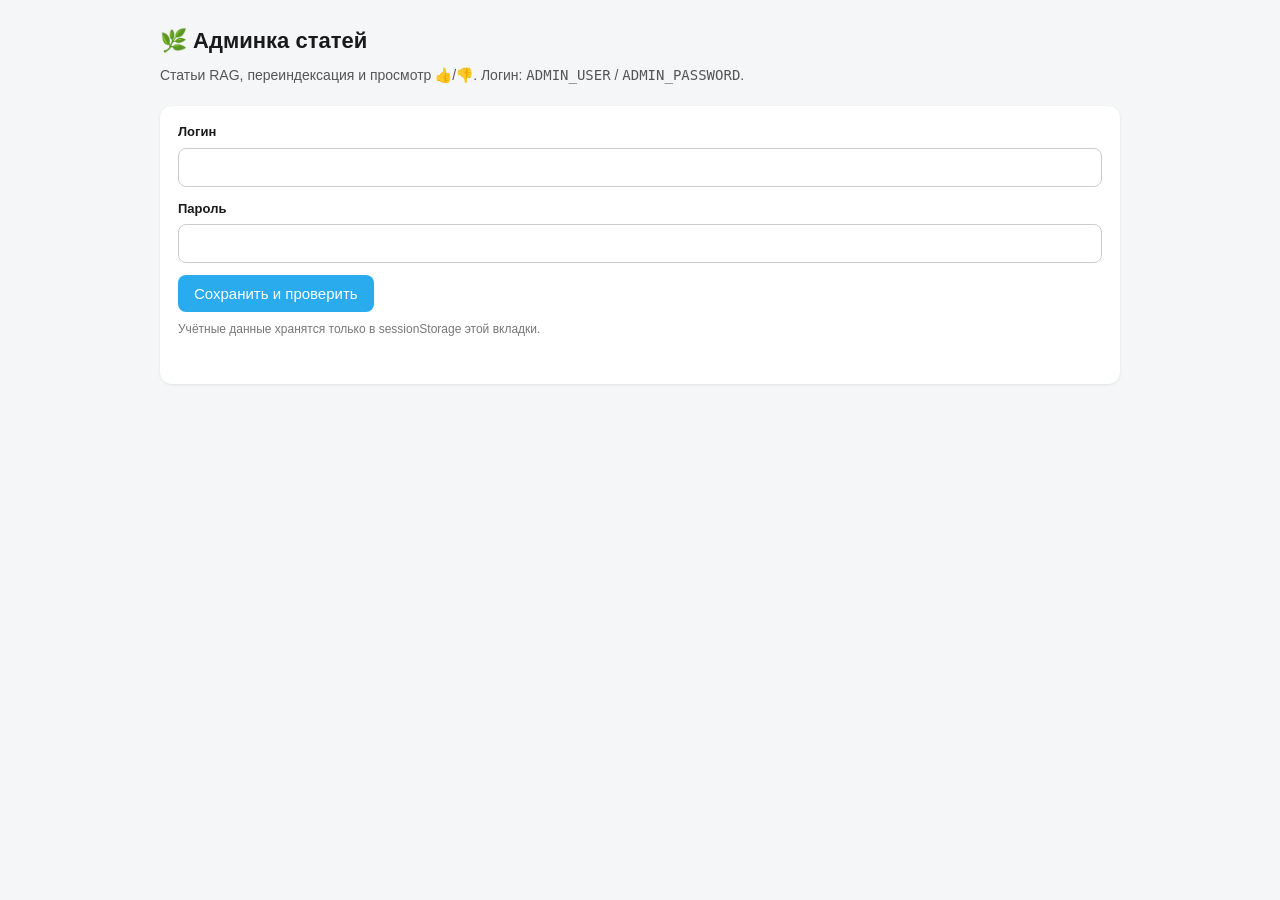
<file: webapp/admin.html>
<!DOCTYPE html>
<html lang="ru">
<head>
    <meta charset="UTF-8">
    <meta name="viewport" content="width=device-width, initial-scale=1.0">
    <title>Админка — статьи RAG</title>
    <style>
        * { box-sizing: border-box; margin: 0; padding: 0; }
        body {
            font-family: -apple-system, BlinkMacSystemFont, 'Segoe UI', Roboto, sans-serif;
            background: #f4f6f8;
            color: #1a1a1a;
            line-height: 1.5;
            padding: 24px 16px 48px;
        }
        .wrap { max-width: 960px; margin: 0 auto; }
        h1 { font-size: 22px; margin-bottom: 8px; }
        .hint { color: #555; font-size: 14px; margin-bottom: 20px; }
        .card {
            background: #fff;
            border-radius: 12px;
            padding: 16px 18px;
            margin-bottom: 16px;
            box-shadow: 0 1px 3px rgba(0,0,0,.08);
        }
        label { display: block; font-size: 13px; font-weight: 600; margin-bottom: 6px; }
        input[type=text], input[type=password], select {
            width: 100%;
            padding: 10px 12px;
            border: 1px solid #ccc;
            border-radius: 8px;
            font-size: 15px;
            margin-bottom: 12px;
        }
        input[type=file] { margin-bottom: 12px; }
        button {
            background: #2aabee;
            color: #fff;
            border: none;
            border-radius: 8px;
            padding: 10px 16px;
            font-size: 15px;
            cursor: pointer;
        }
        button.secondary { background: #6c757d; }
        button:disabled { opacity: .55; cursor: not-allowed; }
        .row { display: flex; gap: 10px; flex-wrap: wrap; align-items: center; }
        ul { margin-top: 10px; padding-left: 20px; }
        li { margin-bottom: 4px; font-size: 14px; }
        .status { font-size: 14px; margin-top: 10px; min-height: 20px; }
        .status.ok { color: #198754; }
        .status.err { color: #c0392b; }
        .login-note { font-size: 12px; color: #777; margin-top: 8px; }
        h2 { font-size: 17px; margin-bottom: 10px; }
        .fb-summary { font-size: 14px; color: #444; margin-bottom: 12px; }
        .fb-table-wrap { overflow-x: auto; }
        table.fb-table {
            width: 100%;
            border-collapse: collapse;
            font-size: 13px;
        }
        .fb-table th, .fb-table td {
            border: 1px solid #e5e5e5;
            padding: 8px 10px;
            vertical-align: top;
            text-align: left;
        }
        .fb-table th { background: #f8f9fa; font-weight: 600; }
        .fb-table .rating-down { color: #c0392b; font-weight: 700; }
        .fb-table .rating-up { color: #198754; font-weight: 700; }
        .fb-meta { color: #666; font-size: 12px; white-space: nowrap; }
        .fb-text { max-width: 280px; word-break: break-word; }
        .tabs { display: flex; gap: 8px; margin-bottom: 16px; flex-wrap: wrap; }
        .tabs button { background: #e9ecef; color: #333; }
        .tabs button.active { background: #2aabee; color: #fff; }
    </style>
</head>
<body>
    <div class="wrap">
        <h1>🌿 Админка статей</h1>
        <p class="hint">Статьи RAG, переиндексация и просмотр 👍/👎. Логин: <code>ADMIN_USER</code> / <code>ADMIN_PASSWORD</code>.</p>

        <div class="card" id="loginCard">
            <label for="adminUser">Логин</label>
            <input type="text" id="adminUser" autocomplete="username">
            <label for="adminPass">Пароль</label>
            <input type="password" id="adminPass" autocomplete="current-password">
            <button type="button" id="saveLoginBtn">Сохранить и проверить</button>
            <p class="login-note">Учётные данные хранятся только в sessionStorage этой вкладки.</p>
            <div class="status" id="loginStatus"></div>
        </div>

        <div id="toolsCard" hidden>
        <div class="tabs">
            <button type="button" class="active" data-tab="articles">Статьи</button>
            <button type="button" data-tab="feedback">Обратная связь</button>
        </div>

        <div class="card tab-panel" id="tabArticles">
            <label for="cropSelect">Культура</label>
            <select id="cropSelect">
                <option value="apple">apple</option>
                <option value="pear">pear</option>
                <option value="plum">plum</option>
            </select>

            <label>Файлы в data/{crop}</label>
            <ul id="fileList"><li>—</li></ul>
            <button type="button" class="secondary" id="refreshBtn">Обновить список</button>

            <hr style="margin:16px 0;border:none;border-top:1px solid #eee">

            <label for="uploadFile">Загрузить .txt (латиница, до 2 МБ)</label>
            <input type="file" id="uploadFile" accept=".txt,text/plain">
            <button type="button" id="uploadBtn">Загрузить</button>

            <hr style="margin:16px 0;border:none;border-top:1px solid #eee">

            <p class="hint" style="margin-bottom:10px">После загрузки новых статей запустите переиндексацию RAG (может занять несколько минут).</p>
            <button type="button" id="reindexBtn">Переиндексировать RAG</button>
            <div class="status" id="actionStatus"></div>
        </div>

        <div class="card tab-panel" id="tabFeedback" hidden>
            <h2>Оценки ответов</h2>
            <p class="hint">Дизлайки помогают найти слабые ответы RAG. В логах Docker: <code>docker compose logs server | findstr RAG</code></p>
            <div class="row">
                <label for="fbRating" style="margin:0">Показать</label>
                <select id="fbRating" style="width:auto;margin:0">
                    <option value="-1" selected>только 👎</option>
                    <option value="1">только 👍</option>
                    <option value="">все</option>
                </select>
                <button type="button" class="secondary" id="fbRefreshBtn">Обновить</button>
            </div>
            <p class="fb-summary" id="fbSummary">—</p>
            <div class="fb-table-wrap">
                <table class="fb-table">
                    <thead>
                        <tr>
                            <th>Дата</th>
                            <th>Оц.</th>
                            <th>Культура</th>
                            <th>Вопрос</th>
                            <th>Ответ</th>
                            <th>ID</th>
                        </tr>
                    </thead>
                    <tbody id="fbTableBody">
                        <tr><td colspan="6">Нет данных</td></tr>
                    </tbody>
                </table>
            </div>
            <div class="status" id="fbStatus"></div>
        </div>
        </div>
    </div>

    <script>
        const STORAGE_KEY = 'garden_admin_basic';

        function getCreds() {
            try {
                var raw = sessionStorage.getItem(STORAGE_KEY);
                if (!raw) return null;
                return JSON.parse(raw);
            } catch (e) {
                return null;
            }
        }

        function authHeader() {
            var c = getCreds();
            if (!c || !c.user) return null;
            return 'Basic ' + btoa(unescape(encodeURIComponent(c.user + ':' + (c.pass || ''))));
        }

        function setStatus(el, text, ok) {
            el.textContent = text || '';
            el.className = 'status' + (text ? (ok ? ' ok' : ' err') : '');
        }

        async function adminFetch(path, init) {
            var h = authHeader();
            if (!h) throw new Error('Сначала введите логин и пароль');
            var opts = init ? Object.assign({}, init) : {};
            opts.headers = Object.assign({}, opts.headers || {}, { 'Authorization': h });
            var res = await fetch('/api/admin' + path, opts);
            var txt = await res.text();
            var data;
            try { data = JSON.parse(txt); } catch (e) { throw new Error(txt.slice(0, 200)); }
            if (!res.ok) throw new Error(data.error || ('HTTP ' + res.status));
            return data;
        }

        async function checkLogin() {
            var data = await adminFetch('/status', { method: 'GET' });
            document.getElementById('toolsCard').hidden = false;
            setStatus(document.getElementById('loginStatus'), 'Подключено. data_dir: ' + (data.data_dir || '—'), true);
            await refreshFiles();
        }

        async function refreshFiles() {
            var crop = document.getElementById('cropSelect').value;
            var list = document.getElementById('fileList');
            list.innerHTML = '<li>Загрузка…</li>';
            try {
                var data = await adminFetch('/articles?crop_id=' + encodeURIComponent(crop), { method: 'GET' });
                list.innerHTML = '';
                var files = data.files || [];
                if (!files.length) {
                    list.innerHTML = '<li>(нет файлов)</li>';
                    return;
                }
                files.forEach(function(f) {
                    var li = document.createElement('li');
                    li.textContent = f;
                    list.appendChild(li);
                });
            } catch (e) {
                list.innerHTML = '<li>Ошибка: ' + e.message + '</li>';
            }
        }

        document.getElementById('saveLoginBtn').addEventListener('click', function() {
            var user = document.getElementById('adminUser').value.trim();
            var pass = document.getElementById('adminPass').value;
            if (!user || !pass) {
                setStatus(document.getElementById('loginStatus'), 'Введите логин и пароль', false);
                return;
            }
            sessionStorage.setItem(STORAGE_KEY, JSON.stringify({ user: user, pass: pass }));
            setStatus(document.getElementById('loginStatus'), 'Проверка…', true);
            checkLogin().catch(function(e) {
                setStatus(document.getElementById('loginStatus'), e.message, false);
            });
        });

        document.getElementById('refreshBtn').addEventListener('click', function() {
            refreshFiles().catch(function(e) {
                setStatus(document.getElementById('actionStatus'), e.message, false);
            });
        });

        document.getElementById('cropSelect').addEventListener('change', refreshFiles);

        document.getElementById('uploadBtn').addEventListener('click', async function() {
            var fileInput = document.getElementById('uploadFile');
            var f = fileInput.files && fileInput.files[0];
            if (!f) {
                setStatus(document.getElementById('actionStatus'), 'Выберите файл .txt', false);
                return;
            }
            var fd = new FormData();
            fd.append('crop_id', document.getElementById('cropSelect').value);
            fd.append('file', f);
            var btn = document.getElementById('uploadBtn');
            btn.disabled = true;
            try {
                var data = await adminFetch('/upload', { method: 'POST', body: fd });
                setStatus(document.getElementById('actionStatus'), 'Загружено: ' + data.filename, true);
                fileInput.value = '';
                await refreshFiles();
            } catch (e) {
                setStatus(document.getElementById('actionStatus'), e.message, false);
            } finally {
                btn.disabled = false;
            }
        });

        function switchTab(name) {
            document.querySelectorAll('.tabs button').forEach(function(b) {
                b.classList.toggle('active', b.getAttribute('data-tab') === name);
            });
            document.getElementById('tabArticles').hidden = name !== 'articles';
            document.getElementById('tabFeedback').hidden = name !== 'feedback';
            if (name === 'feedback') {
                loadFeedback().catch(function(e) {
                    setStatus(document.getElementById('fbStatus'), e.message, false);
                });
            }
        }

        document.querySelectorAll('.tabs button').forEach(function(btn) {
            btn.addEventListener('click', function() {
                switchTab(btn.getAttribute('data-tab'));
            });
        });

        function escHtml(s) {
            return String(s || '').replace(/&/g, '&amp;').replace(/</g, '&lt;').replace(/>/g, '&gt;');
        }

        function trunc(s, n) {
            s = String(s || '');
            return s.length > n ? s.slice(0, n) + '…' : s;
        }

        async function loadFeedback() {
            var rating = document.getElementById('fbRating').value;
            var q = '/feedback?limit=100';
            if (rating !== '') q += '&rating=' + encodeURIComponent(rating);
            var data = await adminFetch(q, { method: 'GET' });
            var sum = data.summary || {};
            document.getElementById('fbSummary').textContent =
                'Всего: 👍 ' + (sum.likes || 0) + ', 👎 ' + (sum.dislikes || 0);
            var tbody = document.getElementById('fbTableBody');
            tbody.innerHTML = '';
            var items = data.items || [];
            if (!items.length) {
                tbody.innerHTML = '<tr><td colspan="6">Пока нет оценок</td></tr>';
                setStatus(document.getElementById('fbStatus'), '', true);
                return;
            }
            items.forEach(function(it) {
                var tr = document.createElement('tr');
                var dt = it.feedback_at ? new Date(it.feedback_at).toLocaleString('ru-RU') : '—';
                var ratingCls = it.rating === -1 ? 'rating-down' : 'rating-up';
                var ratingLabel = it.rating === -1 ? '👎' : '👍';
                tr.innerHTML =
                    '<td class="fb-meta">' + escHtml(dt) + '</td>' +
                    '<td class="' + ratingCls + '">' + ratingLabel + '</td>' +
                    '<td>' + escHtml(it.crop_id) + '</td>' +
                    '<td class="fb-text" title="' + escHtml(it.question) + '">' + escHtml(trunc(it.question, 200)) + '</td>' +
                    '<td class="fb-text" title="' + escHtml(it.answer) + '">' + escHtml(trunc(it.answer, 200)) + '</td>' +
                    '<td class="fb-meta">msg ' + escHtml(it.message_id) + '<br>sess ' + escHtml(trunc(it.session_id, 12)) + '</td>';
                tbody.appendChild(tr);
            });
            setStatus(document.getElementById('fbStatus'), 'Записей: ' + items.length, true);
        }

        document.getElementById('fbRefreshBtn').addEventListener('click', function() {
            loadFeedback().catch(function(e) {
                setStatus(document.getElementById('fbStatus'), e.message, false);
            });
        });

        document.getElementById('reindexBtn').addEventListener('click', async function() {
            var btn = document.getElementById('reindexBtn');
            btn.disabled = true;
            setStatus(document.getElementById('actionStatus'), 'Переиндексация… подождите', true);
            try {
                var data = await adminFetch('/reindex', { method: 'POST' });
                setStatus(document.getElementById('actionStatus'), data.message || 'Готово', true);
            } catch (e) {
                setStatus(document.getElementById('actionStatus'), e.message, false);
            } finally {
                btn.disabled = false;
            }
        });

        (function init() {
            var c = getCreds();
            if (c) {
                document.getElementById('adminUser').value = c.user || '';
                document.getElementById('adminPass').value = c.pass || '';
                checkLogin().catch(function() {});
            }
        })();
    </script>
</body>
</html>
</file>
